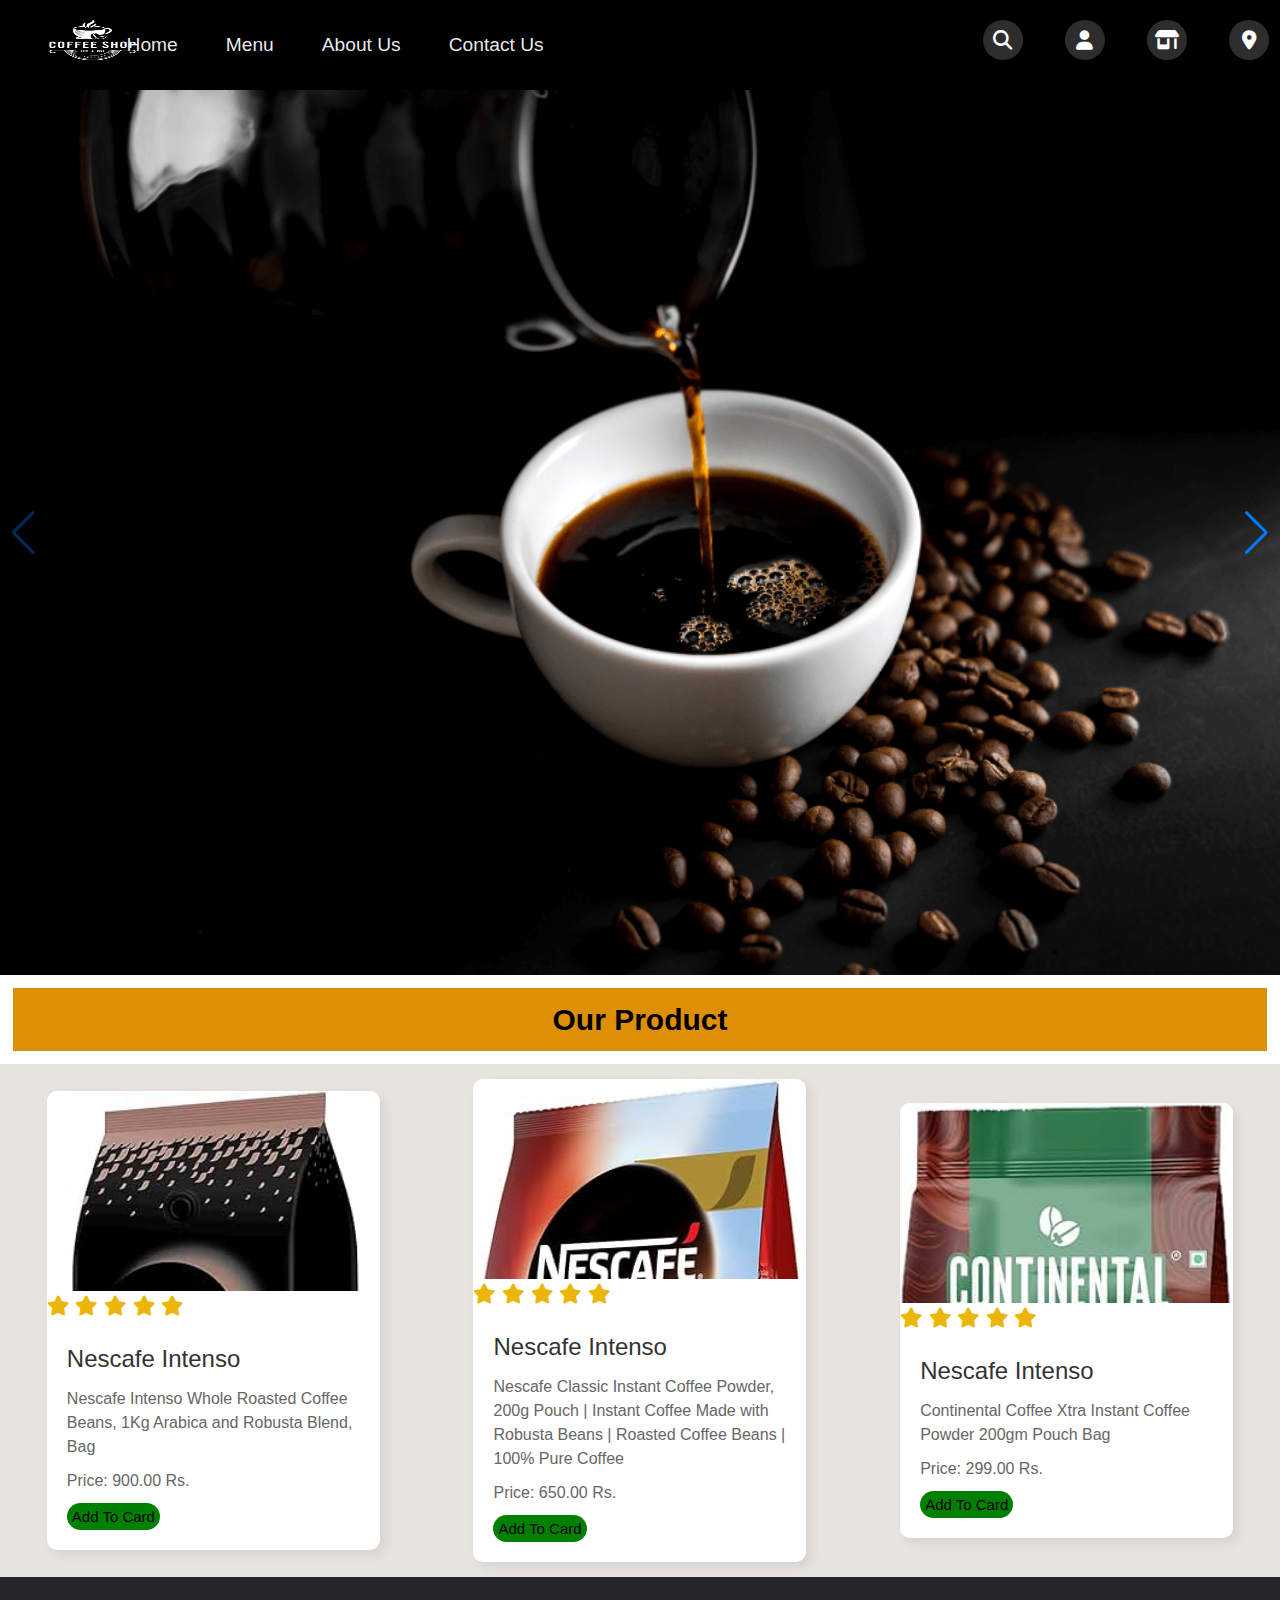
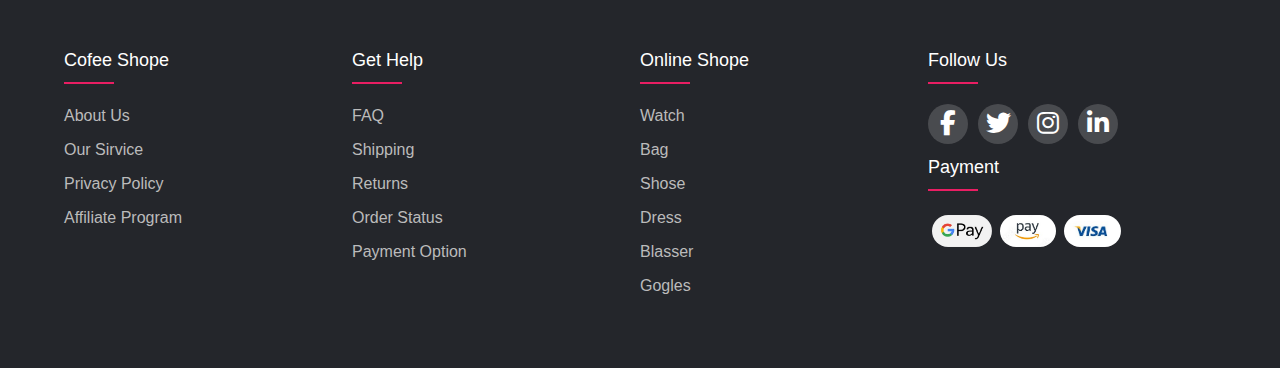
<file: index.html>
<!DOCTYPE html>
<html lang="en">

<head>
  <meta charset="UTF-8">
  <meta name="viewport" content="width=device-width, initial-scale=1.0">
  <link rel="stylesheet" href="https://cdnjs.cloudflare.com/ajax/libs/font-awesome/6.5.1/css/all.min.css">
  <link rel="stylesheet" href="https://cdn.jsdelivr.net/npm/swiper@11/swiper-bundle.min.css" />
  <script src="https://cdn.jsdelivr.net/npm/swiper@11/swiper-bundle.min.js"></script>
  <script src="https://cdn.jsdelivr.net/npm/swiper@11/swiper-bundle.min.js"></script>


  <!-- <script src="js/main.js"></script> -->
  <link rel="stylesheet" href="css/main.css">
  <link rel="stylesheet" href="css/card.css">

  <title>Document</title>
  <style>
    #chk1 {
      display: none;
    }

    .coffeelist {
      display: flex;
      justify-content: center;
      align-items: center;
      position: relative;
      height: 100%;
      background: #eee;
      font-family: Helvetica Neue, Helvetica, Arial, sans-serif;
      font-size: 14px;
      color: #000;
      margin: 0;
      padding: 0;
    }

    body {
      background: #fff;
      font-family: Helvetica Neue, Helvetica, Arial, sans-serif;
      font-size: 14px;
      color: #000;
      margin: 0;
      padding: 0;
    }

    .swiper1 {
      width: 240px;
      height: 320px;
    }

    .swiper-slide1 {
      display: flex;
      align-items: center;
      justify-content: center;
      border-radius: 18px;
      font-size: 22px;
      font-weight: bold;
      color: #fff;
    }

    .swiper-slide1:nth-child(1n) {
      background-color: rgb(206, 17, 17);
    }

    .swiper-slide1:nth-child(2n) {
      background-color: rgb(0, 140, 255);
    }

    .swiper-slide1:nth-child(3n) {
      background-color: rgb(10, 184, 111);
    }

    .swiper-slide1:nth-child(4n) {
      background-color: rgb(211, 122, 7);
    }

    .swiper-slide1:nth-child(5n) {
      background-color: rgb(118, 163, 12);
    }

    .swiper-slide1:nth-child(6n) {
      background-color: rgb(180, 10, 47);
    }

    .swiper-slide1:nth-child(7n) {
      background-color: rgb(35, 99, 19);
    }

    .swiper-slide1:nth-child(8n) {
      background-color: rgb(0, 68, 255);
    }

    .swiper-slide1:nth-child(9n) {
      background-color: rgb(218, 12, 218);
    }
    .heading2{
      text-align: center;
      background: rgb(223, 143, 6);
      padding: 1vh;
      margin: 1%;
      font-size: 30px;
    }
  </style>
</head>

<body>
  <!-- hello world -->
  <header class="header">
    <div class="logo">
      <img src="imagee/logo.avif" alt="" height="80px" width="165px">
    </div>
    <div class="header-content container">
      <nav class="navbar">
        <ul class="navbar-list">
          <li><a href="index.html" class="navbar-links">Home</a></li>
          <li><a href="menu.html" class="navbar-links">Menu</a></li>
          <li><a href="about.html" class="navbar-links">About us</a></li>
          <li><a href="contect.html" class="navbar-links">Contact us</a></li>
        </ul>
      </nav>

      <div class="header-buttons">
        <i class="fa-solid fa-magnifying-glass search-btn" title="Search"></i>
        <a href="loginpagr.html"><i class="fa-solid fa-user" title="Login/Register"></i></a>
        <i class="fa-solid fa-shop" title="Cart"></i>
        <a class="social-target" href="#"><i class="fas fa-map-marker-alt"></i></a>
      </div>
    </div>
  </header>
<!--   
  <div class="searchbox">
    <div class="searchbox_content">
      <input type="text" placeholder="Searcha here...">
    </div>
  </div> -->

  <!-----home page start-------->
  <div class="swiper mySwiper" >
    <div class="swiper-wrapper">
      <div class="swiper-slide"><img src="imagee/home.png" alt=""></div>
      <div class="swiper-slide"><img src="imagee/bbg.webp" alt=""></div>
      <div class="swiper-slide"><img src="imagee/slider3.jpg" alt=""></div>
      <div class="swiper-slide"><img src="imagee/slider2.webp" alt=""></div>
      <div class="swiper-slide"><img src="imagee/slider4.jpg" alt=""></div>
      <div class="swiper-slide"><img src="imagee/slider5.webp" alt=""></div>
      <div class="swiper-slide"><img src="imagee/slider6.jpg" alt=""></div>
      <div class="swiper-slide"><img src="imagee/slider7.jpg" alt=""></div>
      <div class="swiper-slide"><img src="imagee/slider8.jpg" alt=""></div>
    </div>
    <div class="swiper-button-next"></div>
    <div class="swiper-button-prev"></div>
  </div>

<h2 class="heading2">Our Product</h2>
<div class="product">
  <div class="card" data-aos="zoom-in">
    <div class="card-image">
      <img src="imagee/product1.jpg" height="300px" width="200px" alt="Food Image">
    </div>
    <div class="star">
      <span class="fa fa-star checked"></span>
      <span class="fa fa-star checked"></span>
      <span class="fa fa-star checked"></span>
      <span class="fa fa-star checked"></span>
      <span class="fa fa-star"></span>
    </div>
    <div class="card-content">
      <h2>Nescafe Intenso</h2>
      <p>Nescafe Intenso Whole Roasted Coffee Beans, 1Kg Arabica and Robusta Blend, Bag</p>
      <p>Price: 900.00 Rs.</p>
      <button>Add To Card</button>
    </div>
  </div>
  <div class="card" data-aos="zoom-in">
    <div class="card-image">
      <img src="imagee/product2.jpg" height="300px" width="200px" alt="Food Image">
    </div>
    <div class="star">
      <span class="fa fa-star checked"></span>
      <span class="fa fa-star checked"></span>
      <span class="fa fa-star checked"></span>
      <span class="fa fa-star checked"></span>
      <span class="fa fa-star"></span>
    </div>
    <div class="card-content">
      <h2>Nescafe Intenso</h2>
      <p>Nescafe Classic Instant Coffee Powder, 200g Pouch | Instant Coffee Made with Robusta Beans | Roasted Coffee Beans | 100% Pure Coffee</p>
      <p>Price: 650.00 Rs.</p>
      <button>Add To Card</button>
    </div>
  </div>
  <div class="card" data-aos="zoom-in">
    <div class="card-image">
      <img src="imagee/product3.jpg" height="300px" width="200px" alt="Food Image">
    </div>
    <div class="star">
      <span class="fa fa-star checked"></span>
      <span class="fa fa-star checked"></span>
      <span class="fa fa-star checked"></span>
      <span class="fa fa-star checked"></span>
      <span class="fa fa-star"></span>
    </div>
    <div class="card-content">
      <h2>Nescafe Intenso</h2>
      <p>Continental Coffee Xtra Instant Coffee Powder 200gm Pouch Bag</p>
      <p>Price: 299.00 Rs.</p>
      <button>Add To Card</button>
    </div>
  </div>
</div>

  <script src="https://unpkg.com/aos@next/dist/aos.js"></script>
  <script>
    AOS.init();
  </script>

  <!-----home page end-------->


  <!-- -----------Footer End--------- -->

  <footer class="footer" style="display: flex;">
    <div class="container">
      <div class="row">
        <div class="footer-col">
          <h2>Cofee Shope</h2>
          <ul>
            <li><a href="about.html">about us</a></li>
            <li><a href="#">our sirvice</a></li>
            <li><a href="#">privacy policy</a></li>
            <li><a href="#">affiliate program</a></li>
          </ul>
        </div>
        <div class="footer-col">
          <h2>get help</h2>
          <ul>
            <li><a href="#">FAQ</a></li>
            <li><a href="#">shipping</a></li>
            <li><a href="#">returns</a></li>
            <li><a href="#">order status</a></li>
            <li><a href="#">payment option</a></li>
          </ul>
        </div>
        <div class="footer-col">
          <h2>online shope</h2>
          <ul>
            <li><a href="#">watch</a></li>
            <li><a href="#">bag</a></li>
            <li><a href="#">shose</a></li>
            <li><a href="#">dress</a></li>
            <li><a href="#">blasser</a></li>
            <li><a href="#">gogles</a></li>
          </ul>
        </div>
        <div class="footer-col">
          <h2>follow us</h2>
          <div class="social-link">
            <a class="social-target" href="https://www.facebook.com/prakash.jaiswar.1297"><i class="fab fa-facebook-f"></i></a>
            <a class="social-target" href="https://x.com/i/flow/login?redirect_after_login=%2FPrakashhhh02"><i class="fab fa-twitter"></i></a>
            <a class="social-target" href="https://www.instagram.com/prakashhh.02/?igsh=enc1eDR1Nzhsd3Q4"><i class="fab fa-instagram"></i></a>
            <a class="social-target" href="https://www.linkedin.com/in/prakash-jaiswar-2ba62b26a?utm_source=share&utm_campaign=share_via&utm_content=profile&utm_medium=android_app"><i class="fab fa-linkedin-in"></i></a>
          </div>
          <div class="footer-col">
            <h2>payment</h2>
            <div class="payment">
              <img class="pay" src="imagee/gpay1.jpg" alt="" height="40px"
                style="border: 0 solid; border-radius: 30px;">
              <img class="pay" src="imagee/pay.jpg" alt="" height="40px" width="78px"
                style="border: 0 solid; border-radius: 30px;">
              <img class="pay" src="imagee/pay2.jpg" alt="" height="40px" width="78px"
                style="border: 0 solid; border-radius: 30px;">
            </div>
            <p></p>
          </div>
        </div>
      </div>
    </div>
  </footer>

  <!-- Footer Start -->

  <script src="js/main.js"></script>
</body>

</html>
</file>
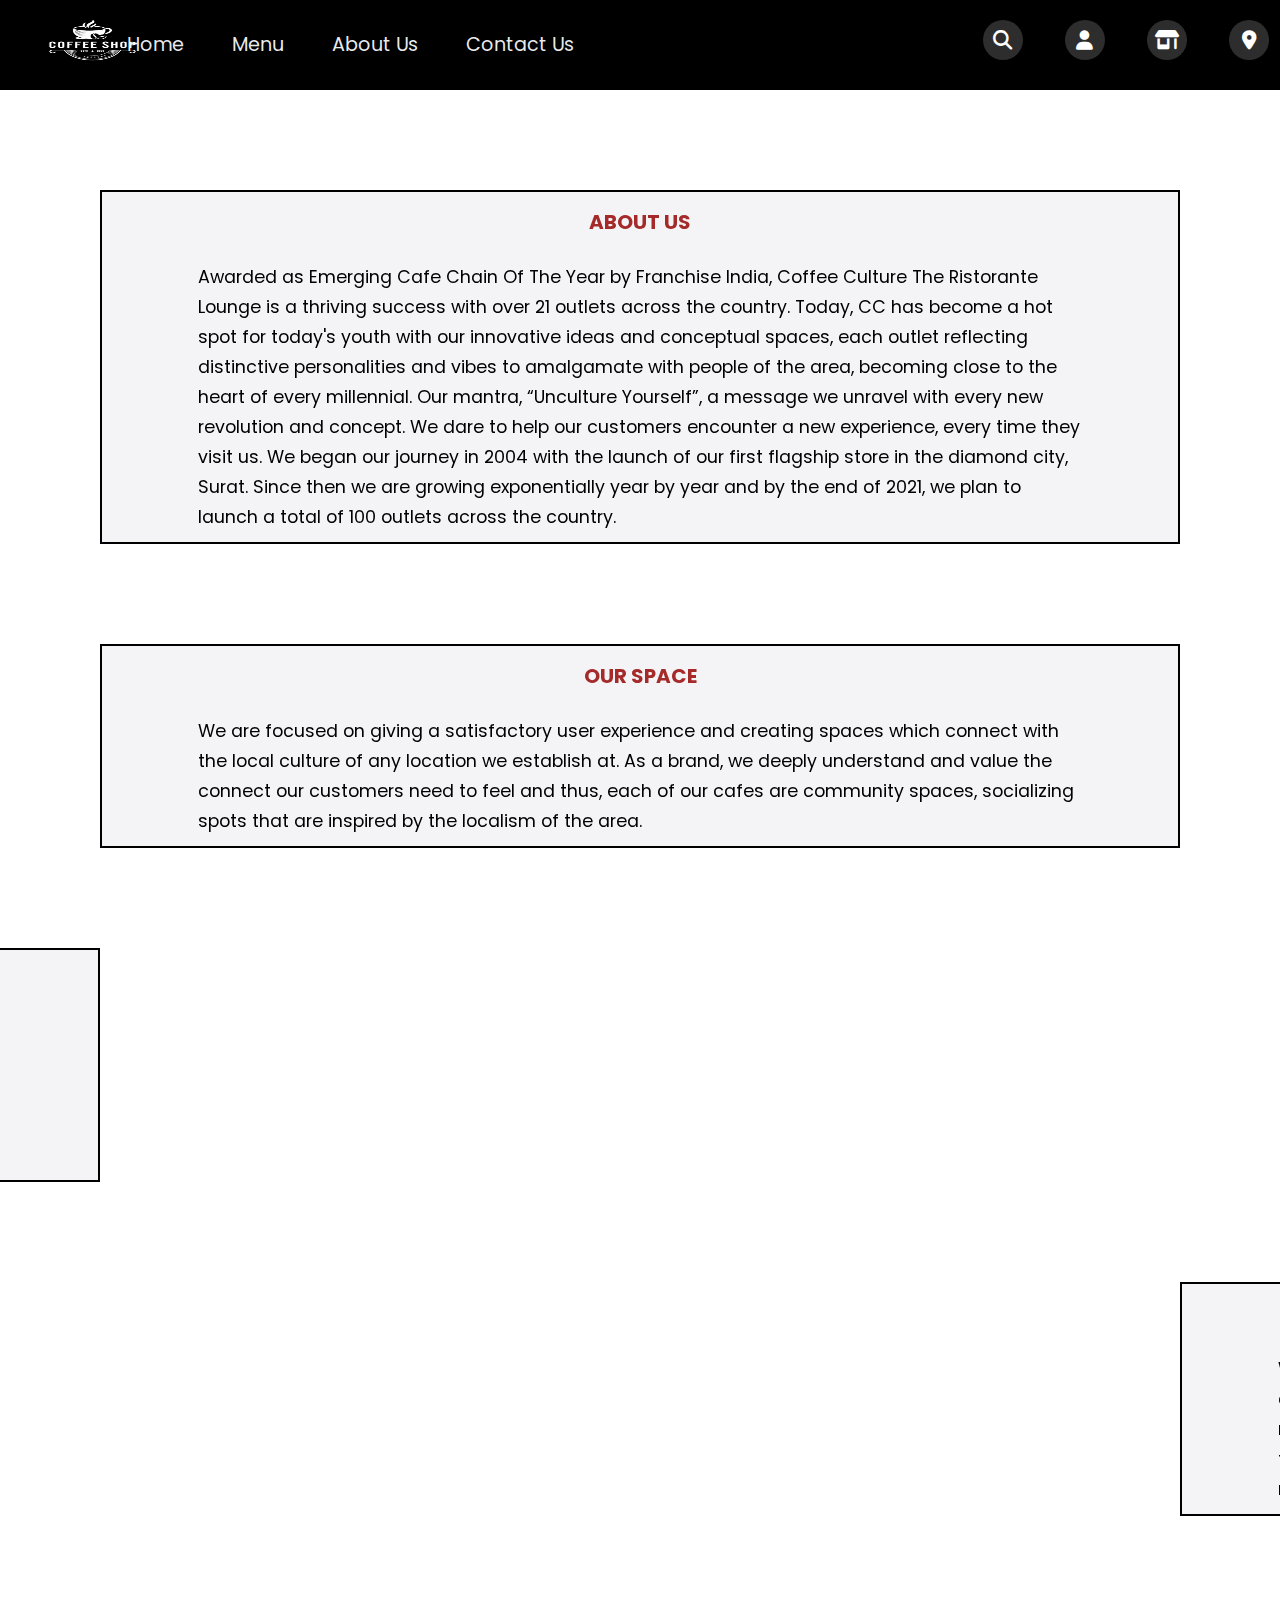
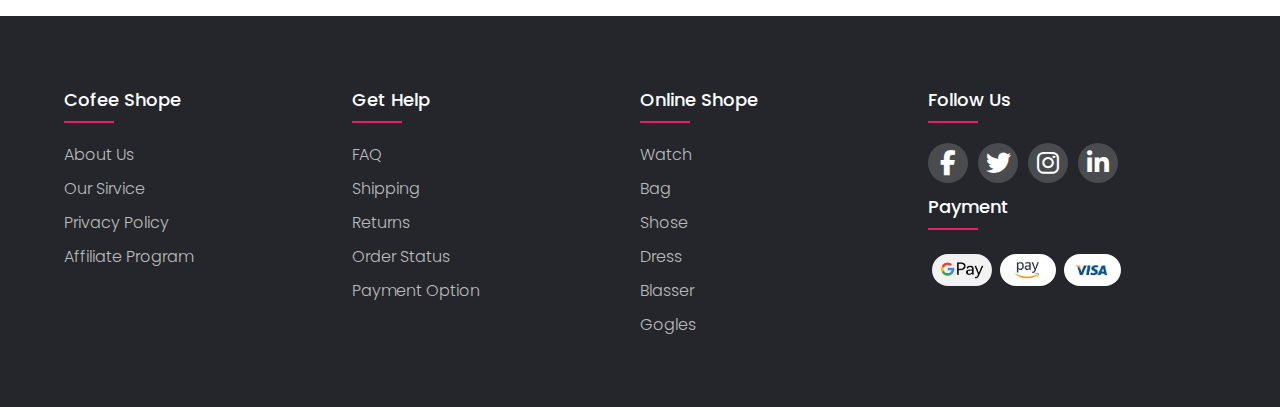
<file: about.html>
<!DOCTYPE html>
<html lang="en">
    
    <head>
        <meta charset="UTF-8">
        <meta name="viewport" content="width=device-width, initial-scale=1.0">
        <title>Document</title>
        <link rel="stylesheet" href="https://cdnjs.cloudflare.com/ajax/libs/font-awesome/6.5.1/css/all.min.css" />
        <link rel="stylesheet" href="css/main.css">
        <link rel="stylesheet" href="https://unpkg.com/aos@next/dist/aos.css" />
        <script src="js/main.js"></script>

    <style>
        /* body {
            background-image: url("imagee/aboutbg.jpg");
            background-repeat: no-repeat;
            background-size: 1697px 1424px;
        } */

        h1 {
            padding: 10px;
            margin: 5px;
            color: brown;
            display: flex;
            justify-content: center;
            text-align: start;

        }

        .about{
            font-size: 176%;
            padding: 10px;
            line-height: 30px;
            margin-left: 8%;
            margin-right: 8%;
        }

        /* .aboutsection {
            border: 2px solid;
            margin: 10% 5% 10% 5%;
            background-color: antiquewhite;
            opacity: 0.7;
            border-radius: 5%;
            font-size: 115%;
        } */
        .aboutcard{
            border: 2px solid;
            margin: 100px;
            background: rgba(244, 243, 246, 0.963);

        }
    </style>
</head>

<body>
    <header class="header">
        <div class="logo">
            <img src="imagee/logo.avif" alt="" height="80px" width="165px">
        </div>
        <div class="header-content container">

            <nav class="navbar">
                <ul class="navbar-list">
                    <li><a href="index.html" class="navbar-links">Home</a></li>
                    <li><a href="menu.html" class="navbar-links">Menu</a></li>
                    <li><a href="about.html" class="navbar-links">About us</a></li>
                    <li><a href="contect.html" class="navbar-links">Contact us</a></li>
                </ul>
            </nav>

            <div class="header-buttons">
                <i class="fa-solid fa-magnifying-glass search-btn" title="Search"></i>
                <a href="loginpagr.html"><i class="fa-solid fa-user" title="Login/Register"></i></a>
                <i class="fa-solid fa-shop" title="Cart"></i>
                <a class="social-target" href="#"><i class="fas fa-map-marker-alt"></i></a>
            </div>
        </div>
    </header>

    <div class="aboutsection">
        <div class="aboutcard" data-aos="slide-right">
            <h1>ABOUT US</h1>
            <div class="about">
                Awarded as Emerging Cafe Chain Of The Year by Franchise India, Coffee Culture  The Ristorante Lounge is
                a
                thriving success with over 21 outlets across the country. Today, CC has become a hot spot for today's
                youth
                with our innovative ideas and conceptual spaces, each outlet reflecting distinctive personalities and
                vibes
                to amalgamate with people of the area, becoming close to the heart of every millennial.

                Our mantra, “Unculture Yourself”, a message we unravel with every new revolution and concept. We dare to
                help our customers encounter a new experience, every time they visit us.

                We began our journey in 2004 with the launch of our first flagship store in the diamond city, Surat.
                Since
                then we are growing exponentially year by year and by the end of 2021, we plan to launch a total of 100
                outlets across the country.
            </div>
        </div>
        <div class="aboutcard" data-aos="slide-left">
        <h1>OUR SPACE</h1>
        <div class="about">
            We are focused on giving a satisfactory user experience and creating spaces which connect with the local
            culture
            of any location we establish at. As a brand, we deeply understand and value the connect our customers need
            to
            feel and thus, each of our cafes are community spaces, socializing spots that are inspired by the localism
            of
            the area.
        </div>
        </div>
        <div class="aboutcard" data-aos="slide-right">
        <h1>OUR MENU</h1>
        <div class="about">Fresh & superior quality ingredients are used to create innovative dishes and beverages that
            taste & look distinctive and incite fascination. The coffees are famous, but CC is equally known for its
            vast
            range of food items & their presentations. From serving the burgers in a treasure box to sizzlers in a
            wooden
            ship, from fishbowl martinis to the introduction of unique Insta Specials, we have always pushed the limits
            in
            everything we do unculturing ourselves and ones who visit us.
        </div>
        </div>
        <div class="aboutcard" data-aos="slide-left">
        <h1>THE AMBIENCE</h1>
        <div class="about">We are constantly focused on creating a space that every customer feels welcome to. With each
            outlet, we ensure to design an ambiance that not only resonates with the people of that area, it also makes
            the
            branch one of a kind. From the lighting to the curated music, from free-walk spaces to the seating, we
            formulate
            an aesthetic as a whole so the final picture at the end is nothing short of marvelous!
        </div>
        </div>
    </div>
    </div>

    
<script src="https://unpkg.com/aos@next/dist/aos.js"></script>
<script>
  AOS.init();
</script>


    <footer class="footer">
        <div class="container">
            <div class="row">
                <div class="footer-col">
                    <h2>Cofee Shope</h2>
                    <ul>
                        <li><a href="#">about us</a></li>
                        <li><a href="#">our sirvice</a></li>
                        <li><a href="#">privacy policy</a></li>
                        <li><a href="#">affiliate program</a></li>
                    </ul>
                </div>
                <div class="footer-col">
                    <h2>get help</h2>
                    <ul>
                        <li><a href="#">FAQ</a></li>
                        <li><a href="#">shipping</a></li>
                        <li><a href="#">returns</a></li>
                        <li><a href="#">order status</a></li>
                        <li><a href="#">payment option</a></li>
                    </ul>
                </div>
                <div class="footer-col">
                    <h2>online shope</h2>
                    <ul>
                        <li><a href="#">watch</a></li>
                        <li><a href="#">bag</a></li>
                        <li><a href="#">shose</a></li>
                        <li><a href="#">dress</a></li>
                        <li><a href="#">blasser</a></li>
                        <li><a href="#">gogles</a></li>
                    </ul>
                </div>
                <div class="footer-col">
                    <h2>follow us</h2>
                    <div class="social-link">
                        <a class="social-target" href="https://www.facebook.com/prakash.jaiswar.1297"><i class="fab fa-facebook-f"></i></a>
                        <a class="social-target" href="https://x.com/i/flow/login?redirect_after_login=%2FPrakashhhh02"><i class="fab fa-twitter"></i></a>
                        <a class="social-target" href="https://www.instagram.com/prakashhh.02/?igsh=enc1eDR1Nzhsd3Q4"><i class="fab fa-instagram"></i></a>
                        <a class="social-target" href="https://www.linkedin.com/in/prakash-jaiswar-2ba62b26a?utm_source=share&utm_campaign=share_via&utm_content=profile&utm_medium=android_app"><i class="fab fa-linkedin-in"></i></a>
                      </div>
                    <div class="footer-col">
                        <h2>payment</h2>
                        <div class="payment">
                            <img class="pay" src="imagee/gpay1.jpg" alt="" height="40px"
                                style="border: 0 solid; border-radius: 30px;">
                            <img class="pay" src="imagee/pay.jpg" alt="" height="40px" width="78px"
                                style="border: 0 solid; border-radius: 30px;">
                            <img class="pay" src="imagee/pay2.jpg" alt="" height="40px" width="78px"
                                style="border: 0 solid; border-radius: 30px;">
                        </div>
                        <p></p>
                    </div>
                </div>
            </div>
        </div>
    </footer>
</body>

</html>

</body>

</html>
</file>
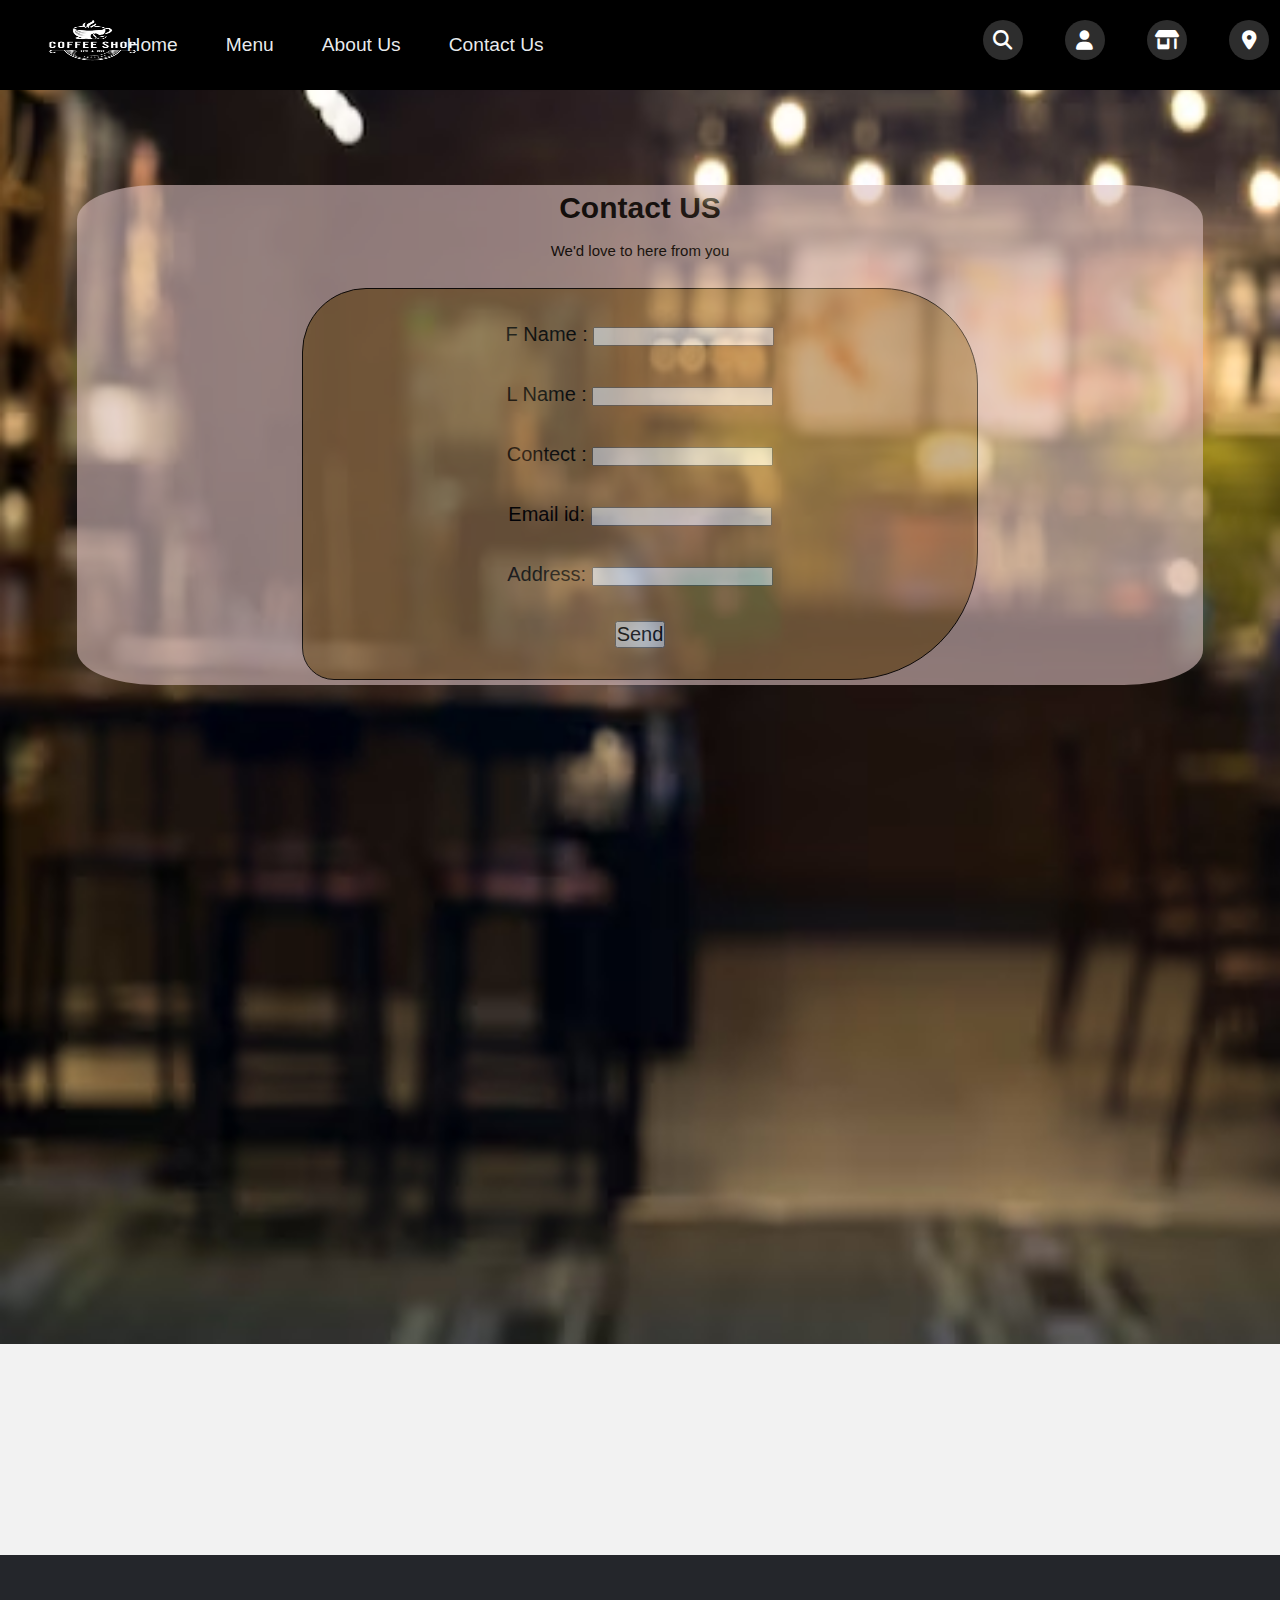
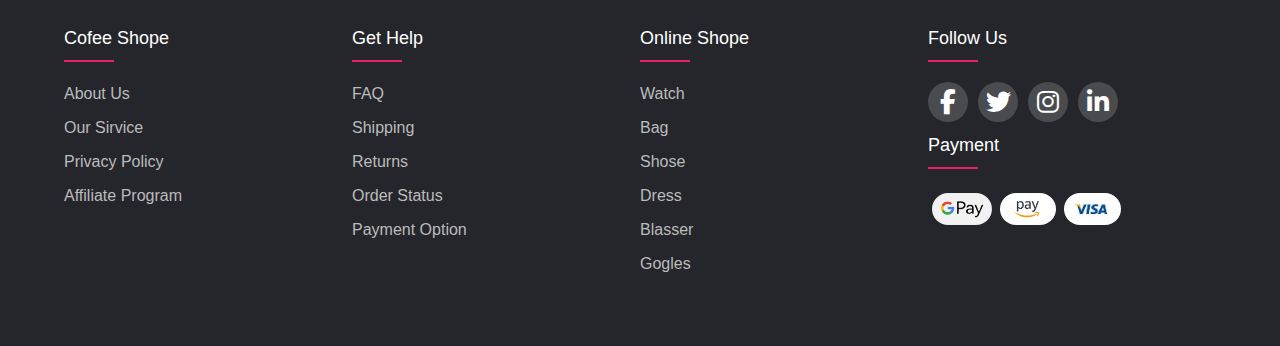
<file: contect.html>
<!DOCTYPE html>
<html lang="en">
<head>
    <meta charset="UTF-8">
    <meta name="viewport" content="width=device-width, initial-scale=1.0">
    <title>Document</title>
    <link rel="stylesheet" href="https://cdnjs.cloudflare.com/ajax/libs/font-awesome/6.5.1/css/all.min.css"/>
    <link rel="stylesheet" href="css/main.css">
    <link rel="stylesheet" href="css/card.css">
    <link rel="stylesheet" href="css/contect.css">

    <style>
        .contect{
            margin-top: 50px;
            height: 500px;

        }
        h1{
            text-align: center;
            justify-content: center;
            font-size: 30px;
        }
        .send{
            font-size: 20px;
        }
        p{
            font-size: 15px;
            justify-content: center;
            text-align: center;
            margin-top: 10px;
            display: flex;
        }
        body{
            background-image: url("imagee/contectBG.avif");
            background-repeat: no-repeat;
            background-size: 1698px 1344px;
        }
       
    </style>
</head>
<body>
    <!-- nav bar -->
    <header class="header">
        <div class="logo" >
            <img src="imagee/logo.avif" alt="" height="80px" width="165px">
        </div>
        <div class="header-content container">

            <nav class="navbar">
                <ul class="navbar-list">
                    <li><a href="index.html" class="navbar-links">Home</a></li>
                    <li><a href="menu.html" class="navbar-links">Menu</a></li>
                    <li><a href="about.html" class="navbar-links">About us</a></li>
                    <li><a href="contect.html" class="navbar-links">Contact us</a></li>
                </ul>
            </nav>

            <div class="header-buttons">
                <i class="fa-solid fa-magnifying-glass search-btn" title="Search"></i>
                <a href="loginpagr.html"><i class="fa-solid fa-user" title="Login/Register"></i></a>
                <i class="fa-solid fa-shop" title="Cart"></i>
                <a class="social-target" href="#"><i class="fas fa-map-marker-alt"></i></a>
            </div>
        </div>
    </header><br><br><br>
    <!-- navbar end -->

        
        <div class="contect">
            <h1>Contact US</h1>
            <p>We'd love to here from you</p>
           <form action="">

            <label for="">F Name :</label>
            <input type="text"><br><br>
            <label for="">L Name :</label>
            <input type="text"><br><br>

            <label for=""> Contect : </label>
            <input type="text"><br><br>

            <label for="">Email id:</label>
            <input type="email"><br><br>

            <label for="">Address:</label>
            <input type="text"><br><br>

            <input class="send" type="button" value="Send">

            <!-- <label for="">First Name:</label>
            <input type="text"><br><br> -->
           </form>
        </div>
        <div class="map-responsive">
            <iframe src="https://www.google.com/maps/embed?pb=!1m18!1m12!1m3!1d3767.1108399617174!2d72.85439697498167!3d19.23400058200333!2m3!1f0!2f0!3f0!3m2!1i1024!2i768!4f13.1!3m3!1m2!1s0x3be7b12d6af69fe5%3A0x50f028dbbac614bf!2sAPTECH%20LEARNING%2C%20AVIATION%20%26%20HOSPITALITY%20ACADEMY%20BORIVALI%20WEST!5e0!3m2!1sen!2sin!4v1717147245297!5m2!1sen!2sin"  width="250" height="700" frameborder="0" style="border:0; width: 100%;" allowfullscreen=""></iframe>
         </div>
    


        <!-- footer start -->
<footer class="footer">
    <div class="container">
        <div class="row">
            <div class="footer-col">
                <h2>Cofee Shope</h2>
                <ul>
                    <li><a href="#">about us</a></li>
                    <li><a href="#">our sirvice</a></li>
                    <li><a href="#">privacy policy</a></li>
                    <li><a href="#">affiliate program</a></li>
                </ul>
            </div>
            <div class="footer-col">
                <h2>get help</h2>
                <ul>
                    <li><a href="#">FAQ</a></li>
                    <li><a href="#">shipping</a></li>
                    <li><a href="#">returns</a></li>
                    <li><a href="#">order status</a></li>
                    <li><a href="#">payment option</a></li>
                </ul>
            </div>
            <div class="footer-col">
                <h2>online shope</h2>
                <ul>
                    <li><a href="#">watch</a></li>
                    <li><a href="#">bag</a></li>
                    <li><a href="#">shose</a></li>
                    <li><a href="#">dress</a></li>
                    <li><a href="#">blasser</a></li>
                    <li><a href="#">gogles</a></li>
                </ul>
            </div>
            <div class="footer-col">
                <h2>follow us</h2>
                <div class="social-link">
                    <a class="social-target" href="https://www.facebook.com/prakash.jaiswar.1297"><i class="fab fa-facebook-f"></i></a>
                    <a class="social-target" href="https://x.com/i/flow/login?redirect_after_login=%2FPrakashhhh02"><i class="fab fa-twitter"></i></a>
                    <a class="social-target" href="https://www.instagram.com/prakashhh.02/?igsh=enc1eDR1Nzhsd3Q4"><i class="fab fa-instagram"></i></a>
                    <a class="social-target" href="https://www.linkedin.com/in/prakash-jaiswar-2ba62b26a?utm_source=share&utm_campaign=share_via&utm_content=profile&utm_medium=android_app"><i class="fab fa-linkedin-in"></i></a>
                  </div>
            
            <div class="footer-col">
                <h2>payment</h2>
                <div class="payment">
                    <img class="pay" src="imagee/gpay1.jpg" alt="" height="40px" style="border: 0 solid; border-radius: 30px;">
                    <img class="pay" src="imagee/pay.jpg" alt="" height="40px" width="78px" style="border: 0 solid; border-radius: 30px;">
                    <img class="pay" src="imagee/pay2.jpg" alt="" height="40px" width="78px" style="border: 0 solid; border-radius: 30px;">
                </div>
                <p></p>
            </div>
            </div>
        </div>
    </div>
</footer>
    <!-- footer end -->
    

    
    
</body>
</html>
</file>
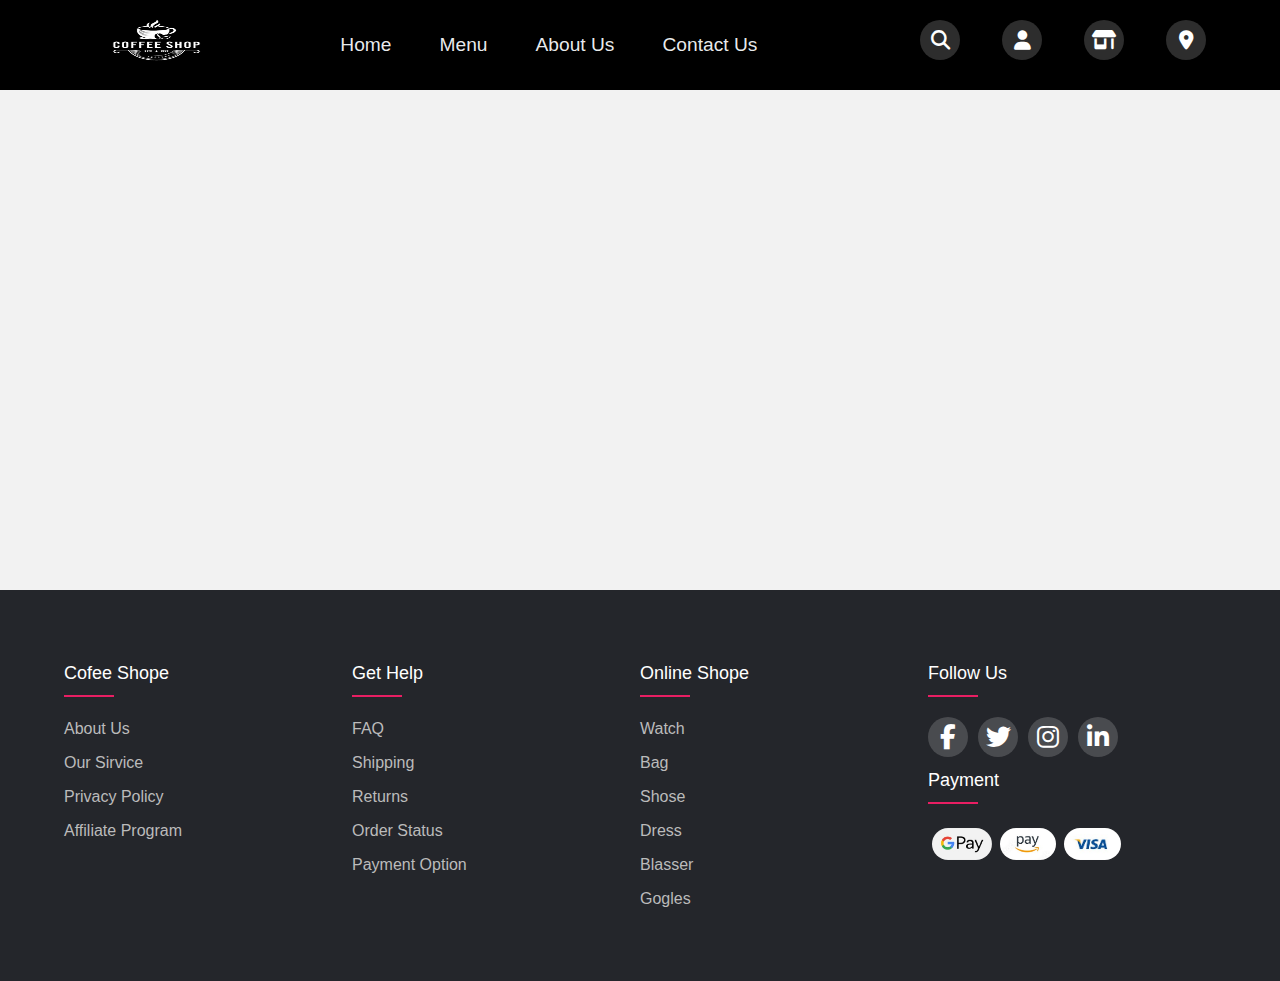
<file: help.html>
<!DOCTYPE html>
<html lang="en">
    <head>
        <meta charset="UTF-8">
        <meta name="viewport" content="width=device-width, initial-scale=1.0">
        <title>Document</title>
        <link rel="stylesheet" href="https://cdnjs.cloudflare.com/ajax/libs/font-awesome/6.5.1/css/all.min.css"/>
        <link rel="stylesheet" href="css/main.css">
        <link rel="stylesheet" href="css/card.css">
        <script src="js/main.js"></script>
    <style>
    .home{
        height: 500px;
    }
    
    </style>
</head>
<body>

    <header class="header">
        <div class="header-content container">
            <div class="logo" >
                <img src="imagee/logo.avif" alt="" height="80px" width="165px">
            </div>

            <nav class="navbar">
                <ul class="navbar-list">
                    <li><a href="index.html" class="navbar-links">Home</a></li>
                    <li><a href="menu.html" class="navbar-links">Menu</a></li>
                    <li><a href="about.html" class="navbar-links">About us</a></li>
                    <li><a href="contect.html" class="navbar-links">Contact us</a></li>
                </ul>
            </nav>

            <div class="header-buttons">
                <i class="fa-solid fa-magnifying-glass search-btn" title="Search"></i>
                <a href="loginpagr.html"><i class="fa-solid fa-user" title="Login/Register"></i></a>
                <i class="fa-solid fa-shop" title="Cart"></i>
                <a class="social-target" href="#"><i class="fas fa-map-marker-alt"></i></a>
            </div>
        </div>
    </header>
<div class="home"></div>
    
<!-- Footer Start -->
    
<footer class="footer">
    <div class="container">
        <div class="row">
            <div class="footer-col">
                <h2>Cofee Shope</h2>
                <ul>
                    <li><a href="#">about us</a></li>
                    <li><a href="#">our sirvice</a></li>
                    <li><a href="#">privacy policy</a></li>
                    <li><a href="#">affiliate program</a></li>
                </ul>
            </div>
            <div class="footer-col">
                <h2>get help</h2>
                <ul>
                    <li><a href="#">FAQ</a></li>
                    <li><a href="#">shipping</a></li>
                    <li><a href="#">returns</a></li>
                    <li><a href="#">order status</a></li>
                    <li><a href="#">payment option</a></li>
                </ul>
            </div>
            <div class="footer-col">
                <h2>online shope</h2>
                <ul>
                    <li><a href="#">watch</a></li>
                    <li><a href="#">bag</a></li>
                    <li><a href="#">shose</a></li>
                    <li><a href="#">dress</a></li>
                    <li><a href="#">blasser</a></li>
                    <li><a href="#">gogles</a></li>
                </ul>
            </div>
            <div class="footer-col">
                <h2>follow us</h2>
                <div class="social-link">
                    <a class="social-target" href="https://www.facebook.com/prakash.jaiswar.1297"><i class="fab fa-facebook-f"></i></a>
                    <a class="social-target" href="https://x.com/i/flow/login?redirect_after_login=%2FPrakashhhh02"><i class="fab fa-twitter"></i></a>
                    <a class="social-target" href="https://www.instagram.com/prakashhh.02/?igsh=enc1eDR1Nzhsd3Q4"><i class="fab fa-instagram"></i></a>
                    <a class="social-target" href="https://www.linkedin.com/in/prakash-jaiswar-2ba62b26a?utm_source=share&utm_campaign=share_via&utm_content=profile&utm_medium=android_app"><i class="fab fa-linkedin-in"></i></a>
                  </div>
                <div class="footer-col">
                    <h2>payment</h2>
                    <div class="payment">
                        <img class="pay" src="imagee/gpay1.jpg" alt="" height="40px" style="border: 0 solid; border-radius: 30px;">
                        <img class="pay" src="imagee/pay.jpg" alt="" height="40px" width="78px" style="border: 0 solid; border-radius: 30px;">
                        <img class="pay" src="imagee/pay2.jpg" alt="" height="40px" width="78px" style="border: 0 solid; border-radius: 30px;">
                    </div>
                    <p></p>
                </div>
            </div>
        </div>
    </div>
</footer>

<!-- Footer Start -->
</body>
</html>
</file>
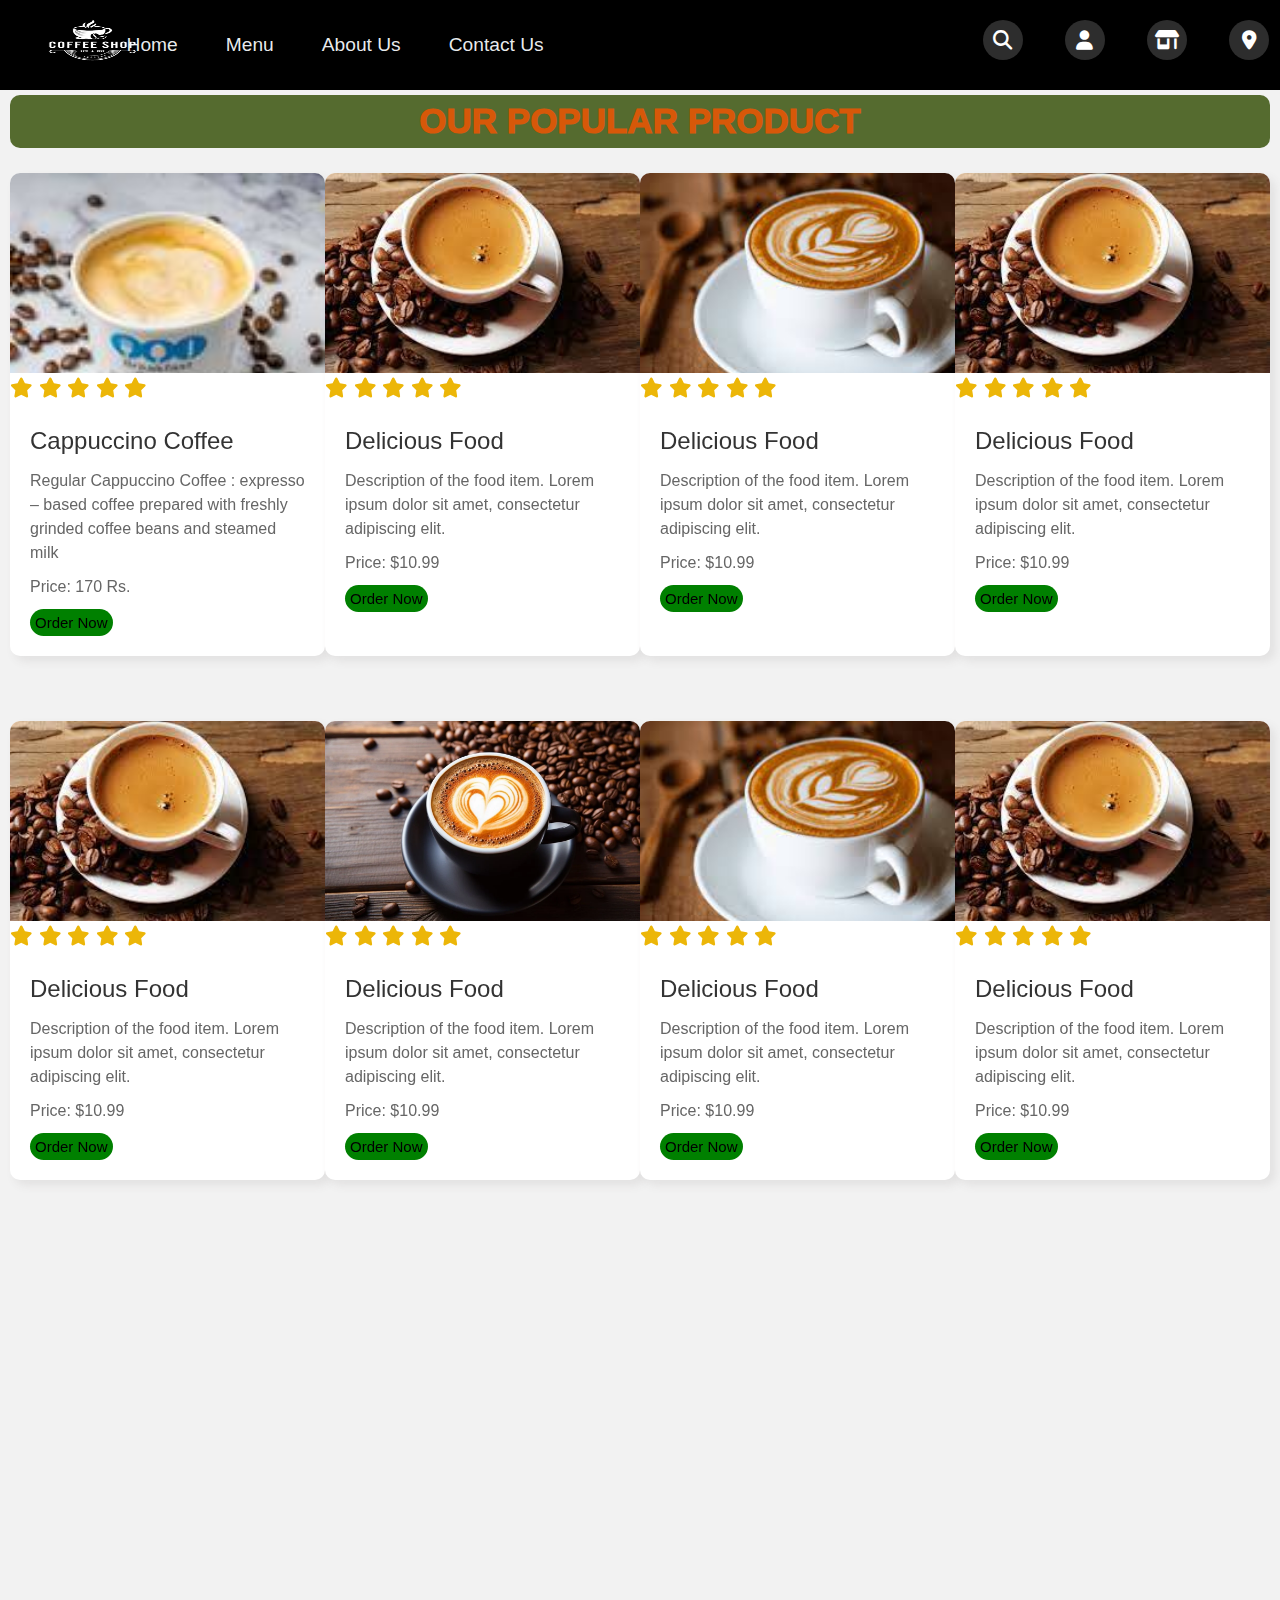
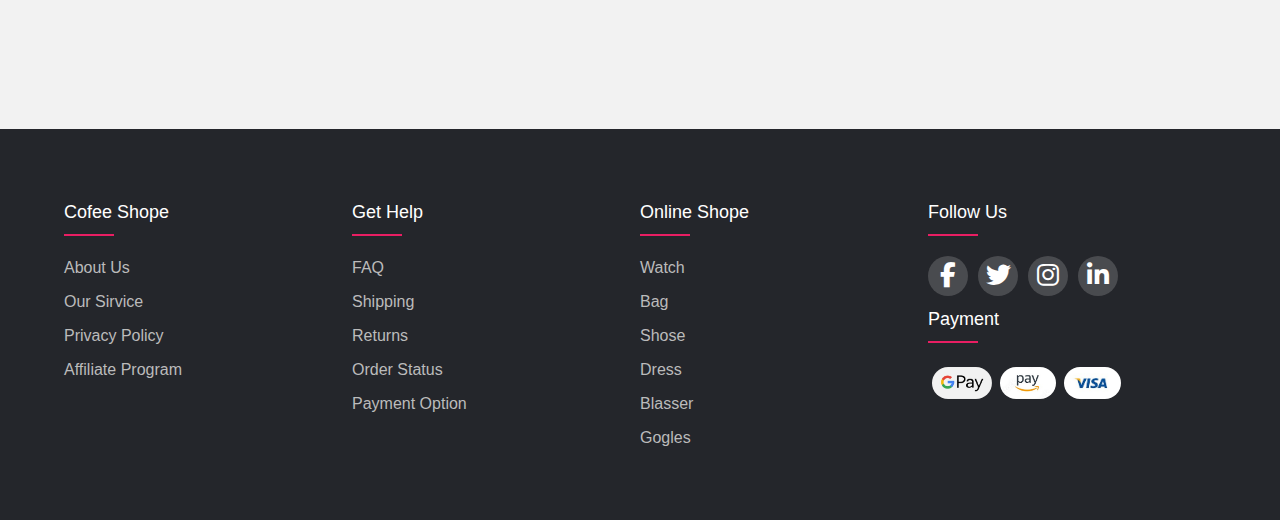
<file: menu.html>
<!DOCTYPE html>
<html lang="en">

<head>
  <meta charset="UTF-8">
  <meta name="viewport" content="width=device-width, initial-scale=1.0">
  <title>Document</title>
  <link rel="stylesheet" href="https://cdnjs.cloudflare.com/ajax/libs/font-awesome/6.5.1/css/all.min.css" />
  <link rel="stylesheet" href="https://unpkg.com/aos@next/dist/aos.css" />
  <link rel="stylesheet" href="css/main.css">
  <link rel="stylesheet" href="css/card.css">
  <link rel="stylesheet" href="https://cdnjs.cloudflare.com/ajax/libs/font-awesome/6.5.1/css/all.min.css">


</head>

<body>
  <header class="header">
    <div class="logo">
      <img src="imagee/logo.avif" alt="" height="80px" width="165px">
    </div>
    <div class="header-content container">

      <nav class="navbar">
        <ul class="navbar-list">
          <li><a href="index.html" class="navbar-links">Home</a></li>
          <li><a href="menu.html" class="navbar-links">Menu</a></li>
          <li><a href="about.html" class="navbar-links">About us</a></li>
          <li><a href="contect.html" class="navbar-links">Contact us</a></li>
        </ul>
      </nav>

      <div class="header-buttons">
        <i class="fa-solid fa-magnifying-glass search-btn" title="Search"></i>
        <a href="loginpagr.html"><i class="fa-solid fa-user" title="Login/Register"></i></a>
        <i class="fa-solid fa-shop" title="Cart"></i>
        <a class="social-target" href="#"><i class="fas fa-map-marker-alt"></i></a>
      </div>
    </div>
  </header>

  <!-- ------food card------ ------food card------------food card------------food card-------->
  <h2 class="heading1">OUR POPULAR PRODUCT </h2>
  <div class="food-card">

    <div class="card" data-aos="zoom-in">
      <div class="card-image">
        <img src="imagee/menu1.jpeg" height="300px" width="200px" alt="Food Image">
      </div>
      <div class="star">
        <span class="fa fa-star checked"></span>
        <span class="fa fa-star checked"></span>
        <span class="fa fa-star checked"></span>
        <span class="fa fa-star checked"></span>
        <span class="fa fa-star unchecked"></span>
      </div>
      <div class="card-content">
        <h2>Cappuccino Coffee</h2>
        <p>Regular Cappuccino Coffee : expresso – based coffee prepared with freshly grinded coffee beans and steamed milk</p>
        <p>Price: 170 Rs.</p>
        <button>Order Now</button>
      </div>
    </div>

    <div class="card" data-aos="zoom-in">
      <div class="card-image">
        <img src="imagee/coffee2.jpeg" height="300px" width="200px" alt="Food Image">
      </div>
      <div class="star">
        <span class="fa fa-star checked"></span>
        <span class="fa fa-star checked"></span>
        <span class="fa fa-star checked"></span>
        <span class="fa fa-star checked"></span>
        <span class="fa fa-star"></span>
      </div>
      <div class="card-content">
        <h2>Delicious Food</h2>
        <p>Description of the food item. Lorem ipsum dolor sit amet, consectetur adipiscing elit.</p>
        <p>Price: $10.99</p>
        <button>Order Now</button>
      </div>
    </div>
    <div class="card" data-aos="zoom-in">
      <div class="card-image">
        <img src="imagee/coffee1.jpeg" height="300px" width="200px" alt="Food Image">
      </div>
      <div class="star">
        <span class="fa fa-star checked"></span>
        <span class="fa fa-star checked"></span>
        <span class="fa fa-star checked"></span>
        <span class="fa fa-star checked"></span>
        <span class="fa fa-star"></span>
      </div>
      <div class="card-content">
        <h2>Delicious Food</h2>
        <p>Description of the food item. Lorem ipsum dolor sit amet, consectetur adipiscing elit.</p>
        <p>Price: $10.99</p>
        <button>Order Now</button>
      </div>
    </div>
    <div class="card" data-aos="zoom-in">
      <div class="card-image">
        <img src="imagee/coffee2.jpeg" height="300px" width="200px" alt="Food Image">
      </div>
      <div class="star">
        <span class="fa fa-star checked"></span>
        <span class="fa fa-star checked"></span>
        <span class="fa fa-star checked"></span>
        <span class="fa fa-star checked"></span>
        <span class="fa fa-star"></span>
      </div>
      <div class="card-content">
        <h2>Delicious Food</h2>
        <p>Description of the food item. Lorem ipsum dolor sit amet, consectetur adipiscing elit.</p>
        <p>Price: $10.99</p>
        <button>Order Now</button>
      </div>
    </div>
  </div>
  <br>

  <div class="food-card">
    <div class="card" data-aos="zoom-in">
      <div class="card-image">
        <img src="imagee/coffee2.jpeg" height="300px" width="200px" alt="Food Image">
      </div>
      <div class="star">
        <span class="fa fa-star checked"></span>
        <span class="fa fa-star checked"></span>
        <span class="fa fa-star checked"></span>
        <span class="fa fa-star checked"></span>
        <span class="fa fa-star"></span>
      </div>
      <div class="card-content">
        <h2>Delicious Food</h2>
        <p>Description of the food item. Lorem ipsum dolor sit amet, consectetur adipiscing elit.</p>
        <p>Price: $10.99</p>
        <button>Order Now</button>
      </div>
    </div>
    <div class="card" data-aos="zoom-in">
      <div class="card-image">
        <img src="imagee/coffee3.webp" height="300px" width="200px" alt="Food Image">
      </div>
      <div class="star">
        <span class="fa fa-star checked"></span>
        <span class="fa fa-star checked"></span>
        <span class="fa fa-star checked"></span>
        <span class="fa fa-star checked"></span>
        <span class="fa fa-star"></span>
      </div>
      <div class="card-content">
        <h2>Delicious Food</h2>
        <p>Description of the food item. Lorem ipsum dolor sit amet, consectetur adipiscing elit.</p>
        <p>Price: $10.99</p>
        <button>Order Now</button>
      </div>
    </div>
    <div class="card" data-aos="zoom-in">
      <div class="card-image">
        <img src="imagee/coffee1.jpeg" height="300px" width="200px" alt="Food Image">
      </div>
      <div class="star">
        <span class="fa fa-star checked"></span>
        <span class="fa fa-star checked"></span>
        <span class="fa fa-star checked"></span>
        <span class="fa fa-star checked"></span>
        <span class="fa fa-star"></span>
      </div>
      <div class="card-content">
        <h2>Delicious Food</h2>
        <p>Description of the food item. Lorem ipsum dolor sit amet, consectetur adipiscing elit.</p>
        <p>Price: $10.99</p>
        <button>Order Now</button>
      </div>
    </div>
    <div class="card" data-aos="zoom-in">
      <div class="card-image">
        <img src="imagee/coffee2.jpeg" height="300px" width="200px" alt="Food Image">
      </div>
      <div class="star">
        <span class="fa fa-star checked"></span>
        <span class="fa fa-star checked"></span>
        <span class="fa fa-star checked"></span>
        <span class="fa fa-star checked"></span>
        <span class="fa fa-star"></span>
      </div>
      <div class="card-content">
        <h2>Delicious Food</h2>
        <p>Description of the food item. Lorem ipsum dolor sit amet, consectetur adipiscing elit.</p>
        <p>Price: $10.99</p>
        <button>Order Now</button>
      </div>
    </div>
  </div>

  <br>

  <div class="food-card">
    <div class="card" data-aos="zoom-in">
      <div class="card-image">
        <img src="imagee/coffee2.jpeg" height="300px" width="200px" alt="Food Image">
      </div>
      <div class="star">
        <span class="fa fa-star checked"></span>
        <span class="fa fa-star checked"></span>
        <span class="fa fa-star checked"></span>
        <span class="fa fa-star checked"></span>
        <span class="fa fa-star"></span>
      </div>
      <div class="card-content">
        <h2>Delicious Food</h2>
        <p>Description of the food item. Lorem ipsum dolor sit amet, consectetur adipiscing elit.</p>
        <p>Price: $10.99</p>
        <button>Order Now</button>
      </div>
    </div>
    <div class="card" data-aos="zoom-in">
      <div class="card-image">
        <img src="imagee/coffee3.webp" height="300px" width="200px" alt="Food Image">
      </div>
      <div class="star">
        <span class="fa fa-star checked"></span>
        <span class="fa fa-star checked"></span>
        <span class="fa fa-star checked"></span>
        <span class="fa fa-star checked"></span>
        <span class="fa fa-star"></span>
      </div>
      <div class="card-content">
        <h2>Delicious Food</h2>
        <p>Description of the food item. Lorem ipsum dolor sit amet, consectetur adipiscing elit.</p>
        <p>Price: $10.99</p>
        <button>Order Now</button>
      </div>
    </div>
    <div class="card" data-aos="zoom-in">
      <div class="card-image">
        <img src="imagee/coffee1.jpeg" height="300px" width="200px" alt="Food Image">
      </div>
      <div class="star">
        <span class="fa fa-star checked"></span>
        <span class="fa fa-star checked"></span>
        <span class="fa fa-star checked"></span>
        <span class="fa fa-star checked"></span>
        <span class="fa fa-star"></span>
      </div>
      <div class="card-content">
        <h2>Delicious Food</h2>
        <p>Description of the food item. Lorem ipsum dolor sit amet, consectetur adipiscing elit.</p>
        <p>Price: $10.99</p>
        <button>Order Now</button>
      </div>
    </div>
    <div class="card" data-aos="zoom-in">
      <div class="card-image">
        <img src="imagee/coffee2.jpeg" height="300px" width="200px" alt="Food Image">
      </div>
      <div class="star">
        <span class="fa fa-star checked"></span>
        <span class="fa fa-star checked"></span>
        <span class="fa fa-star checked"></span>
        <span class="fa fa-star checked"></span>
        <span class="fa fa-star"></span>
      </div>
      <div class="card-content">
        <h2>Delicious Food</h2>
        <p>Description of the food item. Lorem ipsum dolor sit amet, consectetur adipiscing elit.</p>
        <p>Price: $10.99</p>
        <button>Order Now</button>
      </div>
    </div>
  </div>

  <script src="https://unpkg.com/aos@next/dist/aos.js"></script>
  <script>
    AOS.init();
  </script>
  <!-- ------food card------ ------food card------------food card------------food card-------->


  <!-- Footer Start -->

  <footer class="footer">
    <div class="container">
      <div class="row">
        <div class="footer-col">
          <h2>Cofee Shope</h2>
          <ul>
            <li><a href="#">about us</a></li>
            <li><a href="#">our sirvice</a></li>
            <li><a href="#">privacy policy</a></li>
            <li><a href="#">affiliate program</a></li>
          </ul>
        </div>
        <div class="footer-col">
          <h2>get help</h2>
          <ul>
            <li><a href="#">FAQ</a></li>
            <li><a href="#">shipping</a></li>
            <li><a href="#">returns</a></li>
            <li><a href="#">order status</a></li>
            <li><a href="#">payment option</a></li>
          </ul>
        </div>
        <div class="footer-col">
          <h2>online shope</h2>
          <ul>
            <li><a href="#">watch</a></li>
            <li><a href="#">bag</a></li>
            <li><a href="#">shose</a></li>
            <li><a href="#">dress</a></li>
            <li><a href="#">blasser</a></li>
            <li><a href="#">gogles</a></li>
          </ul>
        </div>
        <div class="footer-col">
          <h2>follow us</h2>
          <div class="social-link">
            <a class="social-target" href="https://www.facebook.com/prakash.jaiswar.1297"><i class="fab fa-facebook-f"></i></a>
            <a class="social-target" href="https://x.com/i/flow/login?redirect_after_login=%2FPrakashhhh02"><i class="fab fa-twitter"></i></a>
            <a class="social-target" href="https://www.instagram.com/prakashhh.02/?igsh=enc1eDR1Nzhsd3Q4"><i class="fab fa-instagram"></i></a>
            <a class="social-target" href="https://www.linkedin.com/in/prakash-jaiswar-2ba62b26a?utm_source=share&utm_campaign=share_via&utm_content=profile&utm_medium=android_app"><i class="fab fa-linkedin-in"></i></a>
          </div>
          <div class="footer-col">
            <h2>payment</h2>
            <div class="payment">
              <img class="pay" src="imagee/gpay1.jpg" alt="" height="40px"
                style="border: 0 solid; border-radius: 30px;">
              <img class="pay" src="imagee/pay.jpg" alt="" height="40px" width="78px"
                style="border: 0 solid; border-radius: 30px;">
              <img class="pay" src="imagee/pay2.jpg" alt="" height="40px" width="78px"
                style="border: 0 solid; border-radius: 30px;">
            </div>
          </div>
        </div>
      </div>
    </div>
  </footer>

  <!-- Footer Start -->
</body>

</html>
</file>
<file: css/main.css>
@import url('https://fonts.googleapis.com/css2?family=Poppins:ital,wght@0,100;0,200;0,300;0,400;0,500;0,600;0,700;0,800;0,900;1,100;1,200;1,300;1,400;1,500;1,600;1,700;1,800;1,900&display=swap');

*{
    margin: 0;
    padding: 0;
    box-sizing: border-box;
}

body{
    font-family: "Poppins", sans-serif;
    font-size: 62.5%;

}

.container{
    max-width: 1200px;
    width: 90%;
    margin: 0 auto;
    /* border: 2px solid green; */
}

/* **************************************header***************************************** */

.header{
    /* border: 2px solid red; */
    width: 100%;
    height: 11%;
    display: flex;
    justify-content: space-between;
    background-color: black;

   
}

.logo{
    /* border: 2px solid rgb(200, 17, 130); */
    font-size: 1.5rem;
    height: 131%;
    width: 9%;
    margin-left: 10px;
}

.header-content{
    /* border: 2px solid rgb(96, 62, 96); */
    display: flex;
    justify-content: space-between;
    align-items:center;
    height: 100%;
}

.navbar .navbar-list{
    /* border: 2px solid rgb(97, 25, 199); */
    display: flex;
    gap: 3rem;
    list-style: none;
    
}

.navbar .navbar-list .navbar-links{
    text-decoration: none;
    font-size: 1.2rem;
    text-transform: capitalize;
    color: rgba(248, 250, 252, 0.936);
    display: inline-block;
    
    
}

.header-buttons{
    /* border: 2px solid yellow; */
    display: flex;
    gap: 2rem;
    color: aliceblue;
}

.header-buttons i{
    font-size: 1.2rem;
    cursor: pointer;
}

.searchbox{
    /* width: 100%; */
    /* border: 2px solid red;  */
    /* transform: translateY(-400%); */
    /* transition: all 0.3s linear; */
    /* opacity: 0; */
    /* visibility: hidden; */
}

.searchbox .searchbox_content{
    /* margin: 20px auto; */
    /* width: 50%; */
    /* display: flex; */
    /* justify-content: space-between; */
    /* align-items: center; */
}

.searchbox .searchbox_content input{
    /* width: 90%; */
    /* height: 40px; */
    /* font-size: 1.5rem;   */
    /* padding: 1.2rem; */
}
/* 
.searchbox .searchbox_content button{
    width: 10%;
    height: 40px;
    padding: 1.2rem;
    display: flex;
    justify-content: center;
    align-items: center;
}

.searchbox-active{
    transform: translateY(0);
    opacity: 1;
    visibility: visible; 
}*/

.navbar .navbar-list .navbar-links:hover{
    color: #24262b;
    background-color: #ffffff;
    border-radius: 8px;
}
.header-buttons i:hover{
    color: #24262b;
    background-color: gold;    
}
.header-buttons i{
    display: inline-block;
    height: 40px;
    width: 40px;
    background-color: rgba(225, 225, 225, 0.2);
    margin: 0 10px 10px 0;
    text-align: center;
    line-height: 40px;
    border-radius: 50%;
    color: #ffffff;
    transition: all 0.5 ease;
}

/* PRODUCT SECTION */
.product{
    display: flex;
    justify-content: center;
    align-items: center;
    background: #e7e3df;
}
.productcard{
    height: 420px;
    width: 400px;
    border: 1px solid black;
    background-color: #fff;
    border-radius: 10px;
    box-shadow: 5px 5px 10px rgba(85, 78, 78, 0.1);
    overflow: hidden;
    margin: 15px auto;
}
.productcard img{
    height: 300px;
    width: 200px;
    height: auto;
    display: flex;
}

/*---responsive---*/
@media screen and (max-width: 768px) {
    .navbar{
        width: 50%;
      display: none;
      flex-direction: column;
      padding: 10px;
    }
  
    .navbar-list{
      display: block;
    }
  }

  
  .swiper {
    width: 100%;
    height: 100%;
  }

  .swiper-slide {
    text-align: center;
    font-size: 18px;
    background: #fff;
    display: flex;
    justify-content: center;
    align-items: center;
  }

  .swiper-slide img {
    display: block;
    width: 100%;
    height: 100%;
    object-fit: cover;
  }



/*////////////////// Footer start///////////////////////// */
@import url('https://fonts.googleapis.com/css2?family=Poppins:wght@300;400;500;600;700&display=swap');

body{
    line-height: 1.5;
    font-family: "Poppins", sans-serif;
}
.footer{
    background-color: black;
    margin: 0;
    padding: 0;
    box-sizing: border-box;

}
.container{
    max-width: 1170px;
    margin: auto;
}
.row{
    display: flex;
    flex-wrap: wrap;
}
ul{
    list-style: none;
}
.footer{
    
    background-color: #24262b;
    padding: 70px 0;
}
.footer-col{
    width: 25%;
    padding: 0 15x;
}

.footer-col h2{
    font-size: 18px;
    color: #ffffff;
    text-transform: capitalize;
    margin-bottom: 30px;
    font-weight: 500;
    position: relative;

}
.footer-col h2::before{
    content: '';
    position: absolute;
    left: 0;
    bottom: -10px;
    background-color: #e91e63;
    height: 2px;
    box-sizing: border-box;
    width: 50px;
    
}
.footer-col ul li:not(:last-child){
    margin-bottom: 10px;

}
.footer-col ul li a{
    font-size: 16px;
    text-transform: capitalize;
    color: #ffffff;
    text-decoration: none;
    font-weight: 300;
    color: #bbbbbb;
    display: block;
    transition: all 0.3s ease;
}
.footer-col ul li a:hover{
    color: #ffffff;
    padding-left: 8px;
}
.footer-col .social-link a{
    display: flex;
    size: 30px;
    height: 40px;
    width: 40px;
    background-color: rgba(225, 225, 225, 0.2);
    margin: 0 10px 10px 0;
    line-height: 40px;
    border-radius: 50%;
    color: #ffffff;
    transition: all 0.5 ease;
    
} 
.fab{
    font-size: 25px;
}
.social-target{
    display: flex;
    align-items: center;
    justify-content: center;
    text-decoration: none;
}
.social-link{
    display: flex;
}


.footer-col .social-link a:hover{
    color: #24262b;
    background-color: #ffffff;

}
.payment{
    display: flex;
}
.pay{
    padding: 4px;
}

/*responsive*/
@media(max-width: 767px){
    .footer-col{
        width: 50%;
        margin-bottom: 30px;
    }
}
@media(max-width: 575px){
    .footer-col{
        width: 50%;
        margin-bottom: 30px;
    }
}

/* //////////////////////////Footer End/////////////////////////////` */
</file>
<file: css/card.css>
body {
    font-family: Arial, sans-serif;
    margin: 0;
    padding: 0;
    background-color: #f2f2f2;
  }
  .food-card{
    display: flex;
    padding: 10px;
    /* border: solid red; */
  }

  .star{
    font-size: 20px;
    color: rgb(236, 182, 8);
  }

.card {
    width: 333px;
    background-color: #fff;
    border-radius: 10px;
    box-shadow: 5px 5px 10px rgba(85, 78, 78, 0.1);
    overflow: hidden;
    margin: 15px auto;
    
  }
.heading1{
  font-size: 35px;
  text-align: center;
  color: #d75809;
  background-color: darkolivegreen;
  margin-top: 5px;
  border-radius: 10px;
  margin-left: 10px;
  margin-right: 10px;
  font-weight: 1000;
}

.card:hover {
  box-shadow: 10px 10px 10px 0px rgba(60, 51, 51, 0.8);
}
  .card-image {
    width: 100%;
    height: 200px;
    overflow: hidden;
  }
  .card-image img {
    width: 100%;
    height: auto;
    display: flex;
  }
  .card-content {
    padding: 20px;
  }
  .card-content h2 {
    margin: 0;
    font-weight: 300;
    font-size: 24px;
    color: #333;
  }
  .card-content p {
    margin: 10px 0;
    font-weight: 400;
    color: #666;
    font-size: 16px;
  }
  button{
    font-size: 15px;
    background-color: green;
    border: none;
    border-radius: 20px;
    padding: 5px;
    
  }
  button:hover{
    background: black;
    color: white;
  }
h2{
  top: 8pxpx;
}
  
/* -------------Slide frem----------------*/
* {box-sizing:border-box}

.slide{
  margin: 0;
  padding: 0;
  /* background: red; */
}

/* Slideshow container */
.slideshow-container {
  max-width: 1000px;
  position: relative;
  margin: auto;
}

/* Hide the images by default */
.mySlides {
  display: none;
}

/* Next & previous buttons */
.prev, .next {
  cursor: pointer;
  position: absolute;
  top: 50%;
  width: auto;
  margin-top: -22px;
  padding: 16px;
  color: white;
  font-weight: bold;
  font-size: 18px;
  transition: 0.6s ease;
  border-radius: 0 3px 3px 0;
  user-select: none;
}

/* Position the "next button" to the right */
.next {
  right: 0;
  border-radius: 3px 0 0 3px;
}

/* On hover, add a black background color with a little bit see-through */
.prev:hover, .next:hover {
  background-color: rgba(0,0,0,0.8);
}

/* Caption text */
.text {
  color: #f2f2f2;
  font-size: 15px;
  padding: 8px 12px;
  position: absolute;
  bottom: 8px;
  width: 100%;
  text-align: center;
}

/* Number text (1/3 etc) */
.numbertext {
  color: #f2f2f2;
  font-size: 12px;
  padding: 8px 12px;
  position: absolute;
  top: 0;
}

/* The dots/bullets/indicators */
.dot {
  cursor: pointer;
  height: 15px;
  width: 15px;
  margin: 0 2px;
  background-color: #bbb;
  border-radius: 50%;
  display: inline-block;
  transition: background-color 0.6s ease;
}

.active, .dot:hover {
  background-color: #717171;
}

/* Fading animation */
.fade {
  animation-name: fade;
  animation-duration: 1.5s;
}

@keyframes fade {
  from {opacity: .4}
  to {opacity: 1}
}
</file>
<file: css/contect.css>
.contect{
    margin: 6%;
    padding: 32;
    /*border: solid; */
    background-color: #dabebe;
    opacity: 0.6;
    text-align: center;
    margin-bottom: 13%;
    margin-top: 10%;
    border-radius: 7%;
}
form{
    border: 1px solid;
    margin: 25px;
    padding: 30px;
    font-size: 20px;
    margin-left: 20%;
    margin-right: 20%;
    border-radius: 64px 96px 128px 32px;
    background-color: rgb(165, 126, 81);
}
</file>
